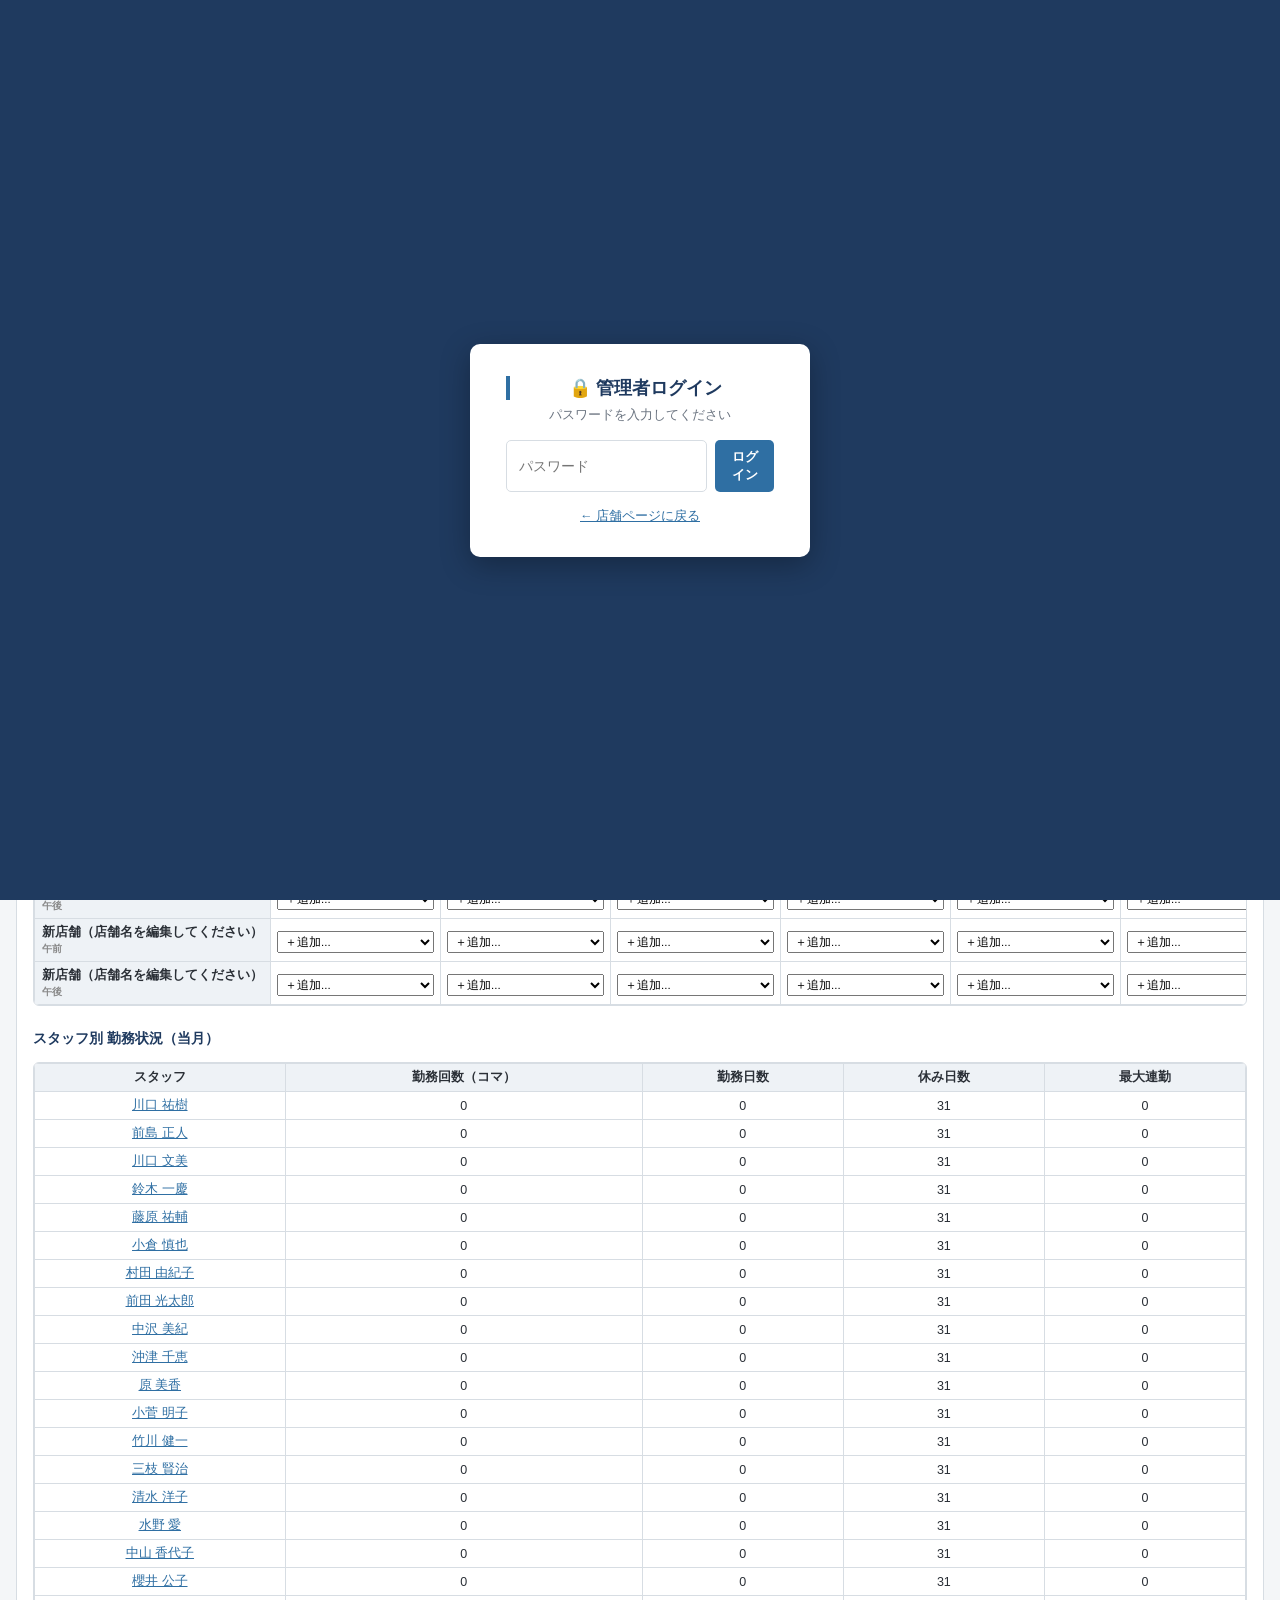
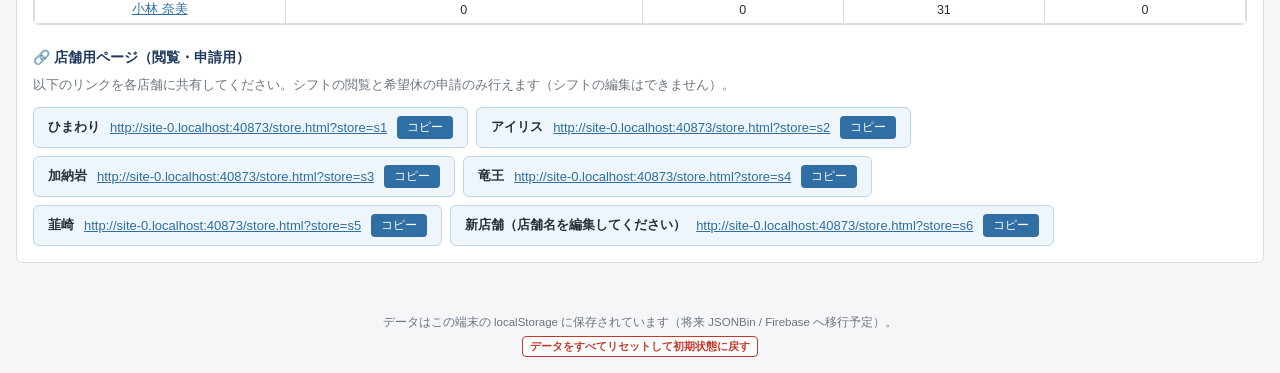
<file: index.html>
<!DOCTYPE html>
<html lang="ja">
<head>
<meta charset="UTF-8">
<meta name="viewport" content="width=device-width, initial-scale=1.0">
<title>薬局シフト管理システム</title>
<link rel="stylesheet" href="style.css">
</head>
<body>

<!-- パスワード認証 -->
<div id="authGate" class="auth-gate">
  <div class="auth-box">
    <h2>🔒 管理者ログイン</h2>
    <p>パスワードを入力してください</p>
    <div id="authForm">
      <input type="password" id="authPass" placeholder="パスワード" autocomplete="off">
      <button type="button" id="authBtn" class="btn btn-primary">ログイン</button>
    </div>
    <p id="authError" class="auth-error" hidden>パスワードが違います</p>
    <a href="store.html" class="auth-back">← 店舗ページに戻る</a>
  </div>
</div>

<header class="app-header">
  <h1>薬局シフト管理システム <span class="ver">MVP</span></h1>
  <nav class="tabs" id="tabNav">
    <button class="tab-btn active" data-tab="dashboard">代表者管理（月間シフト）</button>
    <button class="tab-btn" data-tab="staff">スタッフ管理</button>
    <button class="tab-btn" data-tab="stores">店舗管理</button>
    <button class="tab-btn" data-tab="pattern">基本パターン</button>
    <button class="tab-btn" data-tab="calendar">店舗別カレンダー</button>
    <button class="tab-btn" data-tab="requests">希望休申請一覧</button>
  </nav>
</header>

<main id="appMain">

  <!-- 1. 代表者管理画面（月間シフト） -->
  <section id="tab-dashboard" class="tab-panel active">

    <details class="flow-box" open>
      <summary>📋 作業の流れ（クリックで開閉）</summary>
      <ol class="flow-steps">
        <li><b>スタッフ管理</b>でスタッフを登録する</li>
        <li><b>店舗管理</b>で店舗と必要人数を登録する</li>
        <li><b>基本パターン</b>で曜日ごとの勤務店舗（午前／午後）を設定する</li>
        <li>このページで対象月を選び、<b>「基本パターンから自動生成」</b>を押す</li>
        <li>表を見ながら<b>手動で追加・削除</b>して調整する</li>
        <li><b>希望休申請一覧</b>で店舗からの申請を確認し「反映済み」にする</li>
        <li>内容が固まったら<b>「最終確定」</b>を押す</li>
      </ol>
    </details>

    <div class="panel-toolbar">
      <label>対象月：<input type="month" id="shiftMonth"></label>
      <button id="btnGenerate" class="btn btn-primary">基本パターンから自動生成</button>
      <button id="btnFinalize" class="btn btn-danger">最終確定</button>
      <span id="finalizedBadge" class="badge-final" hidden>確定済み</span>
      <label class="store-filter">店舗フィルタ：
        <select id="storeFilter"><option value="all">すべての店舗</option></select>
      </label>
    </div>

    <p class="hint">スタッフ名をクリックすると、そのスタッフの当月の勤務状況とメモがすぐに確認できます。</p>

    <div class="table-scroll">
      <table id="shiftTable" class="shift-table"></table>
    </div>

    <h3>スタッフ別 勤務状況（当月）</h3>
    <div class="table-scroll">
      <table id="staffStatsTable" class="stats-table"></table>
    </div>

    <h3>🔗 店舗用ページ（閲覧・申請用）</h3>
    <p class="hint">以下のリンクを各店舗に共有してください。シフトの閲覧と希望休の申請のみ行えます（シフトの編集はできません）。</p>
    <div id="storeLinkList" class="store-links"></div>
  </section>

  <!-- スタッフ詳細モーダル -->
  <div id="staffModalOverlay" class="modal-overlay">>
    <div class="modal-box">
      <button id="staffModalClose" class="modal-close">×</button>
      <div id="staffModalBody"></div>
    </div>
  </div>

  <!-- 2. スタッフ管理 -->
  <section id="tab-staff" class="tab-panel">
    <h2>スタッフ管理</h2>
    <form id="staffForm" class="entity-form">
      <input type="hidden" id="staffId">
      <div class="form-row">
        <label>氏名<input type="text" id="staffName" required></label>
        <label>資格<input type="text" id="staffQualification" placeholder="例：薬剤師／登録販売者"></label>
        <label>基本勤務店舗
          <select id="staffBaseStore"></select>
        </label>
      </div>
      <div class="form-row">
        <label>所属店舗（表示用）<input type="text" id="staffHomeStore" placeholder="例：ひまわり"></label>
        <label>給与形態
          <select id="staffWageType">
            <option value="hourly">時給</option>
            <option value="daily">日給</option>
          </select>
        </label>
        <label>金額（円）<input type="number" id="staffWage" min="0" step="1"></label>
      </div>
      <div class="form-row">
        <label class="weekday-off-label">基本休み曜日
          <span class="weekday-checks" id="staffOffDays"></span>
        </label>
      </div>
      <div class="form-row">
        <label class="full-width">メモ<textarea id="staffMemo" rows="2"></textarea></label>
      </div>
      <div class="form-actions">
        <button type="submit" class="btn btn-primary">保存</button>
        <button type="button" id="staffCancel" class="btn btn-light">クリア</button>
      </div>
    </form>
    <div class="table-scroll">
      <table id="staffTable" class="list-table"></table>
    </div>
  </section>

  <!-- 3. 店舗管理 -->
  <section id="tab-stores" class="tab-panel">
    <h2>店舗管理</h2>
    <form id="storeForm" class="entity-form">
      <input type="hidden" id="storeId">
      <div class="form-row">
        <label>店舗名<input type="text" id="storeName" required></label>
        <label>午前 必要人数<input type="number" id="storeAmNeed" min="0" value="1"></label>
        <label>午後 必要人数<input type="number" id="storePmNeed" min="0" value="1"></label>
      </div>
      <div class="form-row">
        <label class="full-width">メモ<textarea id="storeMemo" rows="2"></textarea></label>
      </div>
      <div class="form-actions">
        <button type="submit" class="btn btn-primary">保存</button>
        <button type="button" id="storeCancel" class="btn btn-light">クリア</button>
      </div>
    </form>
    <div class="table-scroll">
      <table id="storeTable" class="list-table"></table>
    </div>
  </section>

  <!-- 4. 基本パターン管理 -->
  <section id="tab-pattern" class="tab-panel">
    <h2>基本パターン管理</h2>
    <p class="hint">スタッフごとに曜日単位の基本勤務（午前／午後にどの店舗へ入るか、休みか）を設定します。月間シフトの自動生成はこのパターンを元に行われます。</p>
    <div class="panel-toolbar">
      <label>スタッフ選択：
        <select id="patternStaffSelect"></select>
      </label>
    </div>
    <div class="table-scroll">
      <table id="patternTable" class="pattern-table"></table>
    </div>
    <div class="form-actions">
      <button id="btnSavePattern" class="btn btn-primary">このスタッフのパターンを保存</button>
    </div>
  </section>

  <!-- 5. 店舗別カレンダー -->
  <section id="tab-calendar" class="tab-panel">
    <h2>店舗別カレンダー表示</h2>
    <div class="panel-toolbar">
      <label>店舗：<select id="calStoreSelect"></select></label>
      <label>対象月：<input type="month" id="calMonth"></label>
    </div>
    <div id="calendarGrid" class="calendar-grid"></div>
  </section>

  <!-- 6. 希望休申請一覧 -->
  <section id="tab-requests" class="tab-panel">
    <h2>希望休・調整申請</h2>
    <p class="hint">仮シフトに対して「どうしても休みたい日」「どうしても入れない店舗」を申請します。店舗側はこの画面から申請のみ行い、シフト全体は自由に変更できません。</p>
    <form id="requestForm" class="entity-form">
      <div class="form-row">
        <label>スタッフ
          <select id="reqStaff"></select>
        </label>
        <label>種別
          <select id="reqType">
            <option value="休み希望">どうしても休みたい日</option>
            <option value="店舗NG">どうしても入れない店舗</option>
          </select>
        </label>
        <label>対象月（反映先）<input type="month" id="reqTargetMonth"></label>
      </div>
      <div class="form-row">
        <label id="reqDateLabel">日付<input type="date" id="reqDate"></label>
        <label id="reqStoreLabel" hidden>対象店舗（NG）
          <select id="reqStore"></select>
        </label>
      </div>
      <div class="form-row">
        <label class="full-width">メモ<textarea id="reqMemo" rows="2" placeholder="理由など"></textarea></label>
      </div>
      <div class="form-actions">
        <button type="submit" class="btn btn-primary">申請を登録</button>
      </div>
    </form>

    <div class="table-scroll">
      <table id="requestTable" class="list-table"></table>
    </div>
  </section>

</main>

<footer class="app-footer">
  データはこの端末の localStorage に保存されています（将来 JSONBin / Firebase へ移行予定）。
  <br><button id="btnResetAll" class="btn btn-xs btn-danger" style="margin-top:6px;">データをすべてリセットして初期状態に戻す</button>
</footer>

<script src="app.js"></script>
</body>
</html>
</file>
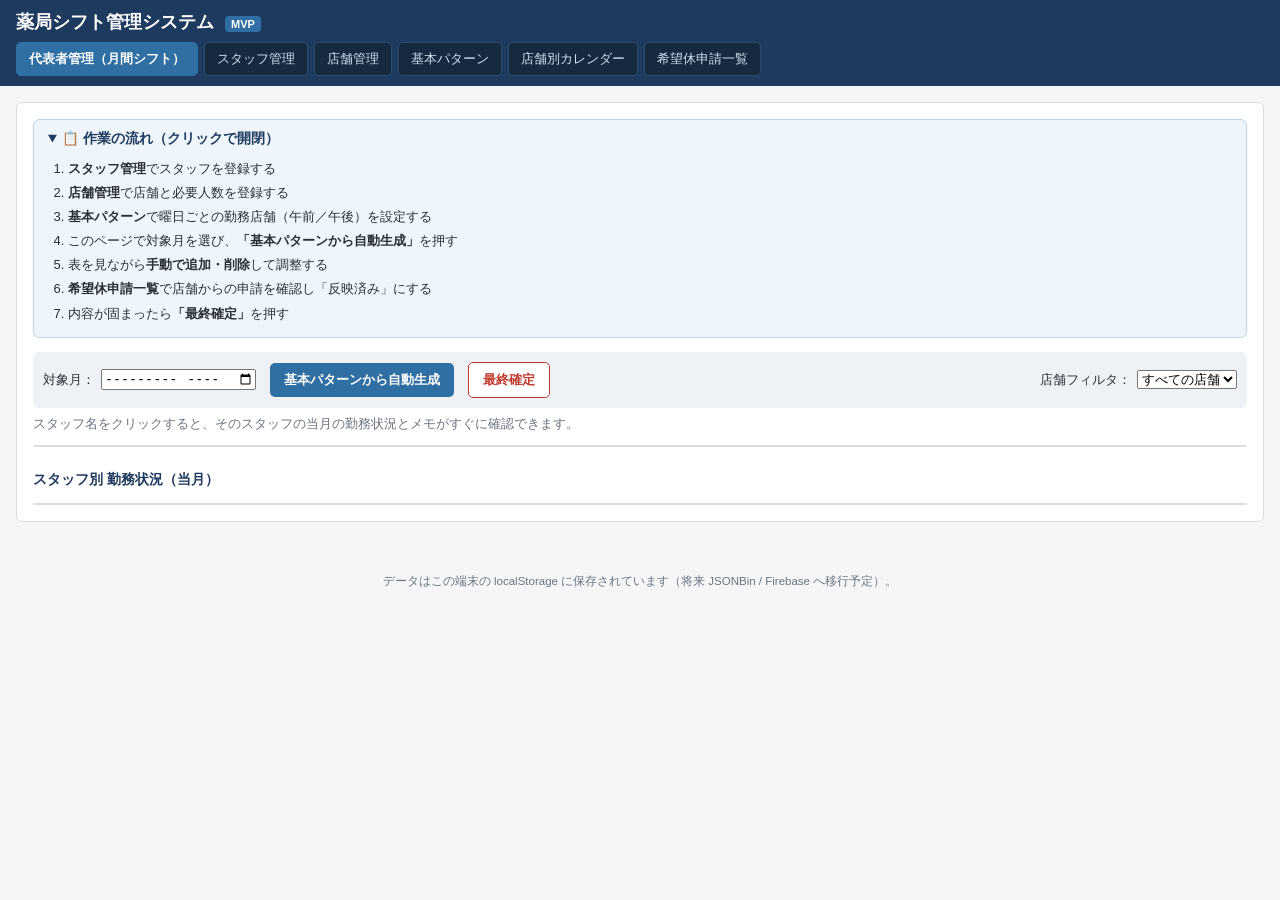
<file: index (1).html>
<!DOCTYPE html>
<html lang="ja">
<head>
<meta charset="UTF-8">
<meta name="viewport" content="width=device-width, initial-scale=1.0">
<title>薬局シフト管理システム</title>
<link rel="stylesheet" href="style.css">
</head>
<body>

<header class="app-header">
  <h1>薬局シフト管理システム <span class="ver">MVP</span></h1>
  <nav class="tabs" id="tabNav">
    <button class="tab-btn active" data-tab="dashboard">代表者管理（月間シフト）</button>
    <button class="tab-btn" data-tab="staff">スタッフ管理</button>
    <button class="tab-btn" data-tab="stores">店舗管理</button>
    <button class="tab-btn" data-tab="pattern">基本パターン</button>
    <button class="tab-btn" data-tab="calendar">店舗別カレンダー</button>
    <button class="tab-btn" data-tab="requests">希望休申請一覧</button>
  </nav>
</header>

<main id="appMain">

  <!-- 1. 代表者管理画面（月間シフト） -->
  <section id="tab-dashboard" class="tab-panel active">

    <details class="flow-box" open>
      <summary>📋 作業の流れ（クリックで開閉）</summary>
      <ol class="flow-steps">
        <li><b>スタッフ管理</b>でスタッフを登録する</li>
        <li><b>店舗管理</b>で店舗と必要人数を登録する</li>
        <li><b>基本パターン</b>で曜日ごとの勤務店舗（午前／午後）を設定する</li>
        <li>このページで対象月を選び、<b>「基本パターンから自動生成」</b>を押す</li>
        <li>表を見ながら<b>手動で追加・削除</b>して調整する</li>
        <li><b>希望休申請一覧</b>で店舗からの申請を確認し「反映済み」にする</li>
        <li>内容が固まったら<b>「最終確定」</b>を押す</li>
      </ol>
    </details>

    <div class="panel-toolbar">
      <label>対象月：<input type="month" id="shiftMonth"></label>
      <button id="btnGenerate" class="btn btn-primary">基本パターンから自動生成</button>
      <button id="btnFinalize" class="btn btn-danger">最終確定</button>
      <span id="finalizedBadge" class="badge-final" hidden>確定済み</span>
      <label class="store-filter">店舗フィルタ：
        <select id="storeFilter"><option value="all">すべての店舗</option></select>
      </label>
    </div>

    <p class="hint">スタッフ名をクリックすると、そのスタッフの当月の勤務状況とメモがすぐに確認できます。</p>

    <div class="table-scroll">
      <table id="shiftTable" class="shift-table"></table>
    </div>

    <h3>スタッフ別 勤務状況（当月）</h3>
    <div class="table-scroll">
      <table id="staffStatsTable" class="stats-table"></table>
    </div>
  </section>

  <!-- スタッフ詳細モーダル -->
  <div id="staffModalOverlay" class="modal-overlay" hidden>
    <div class="modal-box">
      <button id="staffModalClose" class="modal-close">×</button>
      <div id="staffModalBody"></div>
    </div>
  </div>

  <!-- 2. スタッフ管理 -->
  <section id="tab-staff" class="tab-panel">
    <h2>スタッフ管理</h2>
    <form id="staffForm" class="entity-form">
      <input type="hidden" id="staffId">
      <div class="form-row">
        <label>氏名<input type="text" id="staffName" required></label>
        <label>資格<input type="text" id="staffQualification" placeholder="例：薬剤師／登録販売者"></label>
        <label>基本勤務店舗
          <select id="staffBaseStore"></select>
        </label>
      </div>
      <div class="form-row">
        <label>所属店舗（表示用）<input type="text" id="staffHomeStore" placeholder="例：ひまわり"></label>
        <label>給与形態
          <select id="staffWageType">
            <option value="hourly">時給</option>
            <option value="daily">日給</option>
          </select>
        </label>
        <label>金額（円）<input type="number" id="staffWage" min="0" step="1"></label>
      </div>
      <div class="form-row">
        <label class="weekday-off-label">基本休み曜日
          <span class="weekday-checks" id="staffOffDays"></span>
        </label>
      </div>
      <div class="form-row">
        <label class="full-width">メモ<textarea id="staffMemo" rows="2"></textarea></label>
      </div>
      <div class="form-actions">
        <button type="submit" class="btn btn-primary">保存</button>
        <button type="button" id="staffCancel" class="btn btn-light">クリア</button>
      </div>
    </form>
    <div class="table-scroll">
      <table id="staffTable" class="list-table"></table>
    </div>
  </section>

  <!-- 3. 店舗管理 -->
  <section id="tab-stores" class="tab-panel">
    <h2>店舗管理</h2>
    <form id="storeForm" class="entity-form">
      <input type="hidden" id="storeId">
      <div class="form-row">
        <label>店舗名<input type="text" id="storeName" required></label>
        <label>午前 必要人数<input type="number" id="storeAmNeed" min="0" value="1"></label>
        <label>午後 必要人数<input type="number" id="storePmNeed" min="0" value="1"></label>
      </div>
      <div class="form-row">
        <label class="full-width">メモ<textarea id="storeMemo" rows="2"></textarea></label>
      </div>
      <div class="form-actions">
        <button type="submit" class="btn btn-primary">保存</button>
        <button type="button" id="storeCancel" class="btn btn-light">クリア</button>
      </div>
    </form>
    <div class="table-scroll">
      <table id="storeTable" class="list-table"></table>
    </div>
  </section>

  <!-- 4. 基本パターン管理 -->
  <section id="tab-pattern" class="tab-panel">
    <h2>基本パターン管理</h2>
    <p class="hint">スタッフごとに曜日単位の基本勤務（午前／午後にどの店舗へ入るか、休みか）を設定します。月間シフトの自動生成はこのパターンを元に行われます。</p>
    <div class="panel-toolbar">
      <label>スタッフ選択：
        <select id="patternStaffSelect"></select>
      </label>
    </div>
    <div class="table-scroll">
      <table id="patternTable" class="pattern-table"></table>
    </div>
    <div class="form-actions">
      <button id="btnSavePattern" class="btn btn-primary">このスタッフのパターンを保存</button>
    </div>
  </section>

  <!-- 5. 店舗別カレンダー -->
  <section id="tab-calendar" class="tab-panel">
    <h2>店舗別カレンダー表示</h2>
    <div class="panel-toolbar">
      <label>店舗：<select id="calStoreSelect"></select></label>
      <label>対象月：<input type="month" id="calMonth"></label>
    </div>
    <div id="calendarGrid" class="calendar-grid"></div>
  </section>

  <!-- 6. 希望休申請一覧 -->
  <section id="tab-requests" class="tab-panel">
    <h2>希望休・調整申請</h2>
    <p class="hint">仮シフトに対して「どうしても休みたい日」「どうしても入れない店舗」を申請します。店舗側はこの画面から申請のみ行い、シフト全体は自由に変更できません。</p>
    <form id="requestForm" class="entity-form">
      <div class="form-row">
        <label>スタッフ
          <select id="reqStaff"></select>
        </label>
        <label>種別
          <select id="reqType">
            <option value="休み希望">どうしても休みたい日</option>
            <option value="店舗NG">どうしても入れない店舗</option>
          </select>
        </label>
        <label>対象月（反映先）<input type="month" id="reqTargetMonth"></label>
      </div>
      <div class="form-row">
        <label id="reqDateLabel">日付<input type="date" id="reqDate"></label>
        <label id="reqStoreLabel" hidden>対象店舗（NG）
          <select id="reqStore"></select>
        </label>
      </div>
      <div class="form-row">
        <label class="full-width">メモ<textarea id="reqMemo" rows="2" placeholder="理由など"></textarea></label>
      </div>
      <div class="form-actions">
        <button type="submit" class="btn btn-primary">申請を登録</button>
      </div>
    </form>

    <div class="table-scroll">
      <table id="requestTable" class="list-table"></table>
    </div>
  </section>

</main>

<footer class="app-footer">
  データはこの端末の localStorage に保存されています（将来 JSONBin / Firebase へ移行予定）。
</footer>

<script src="app.js"></script>
</body>
</html>
</file>
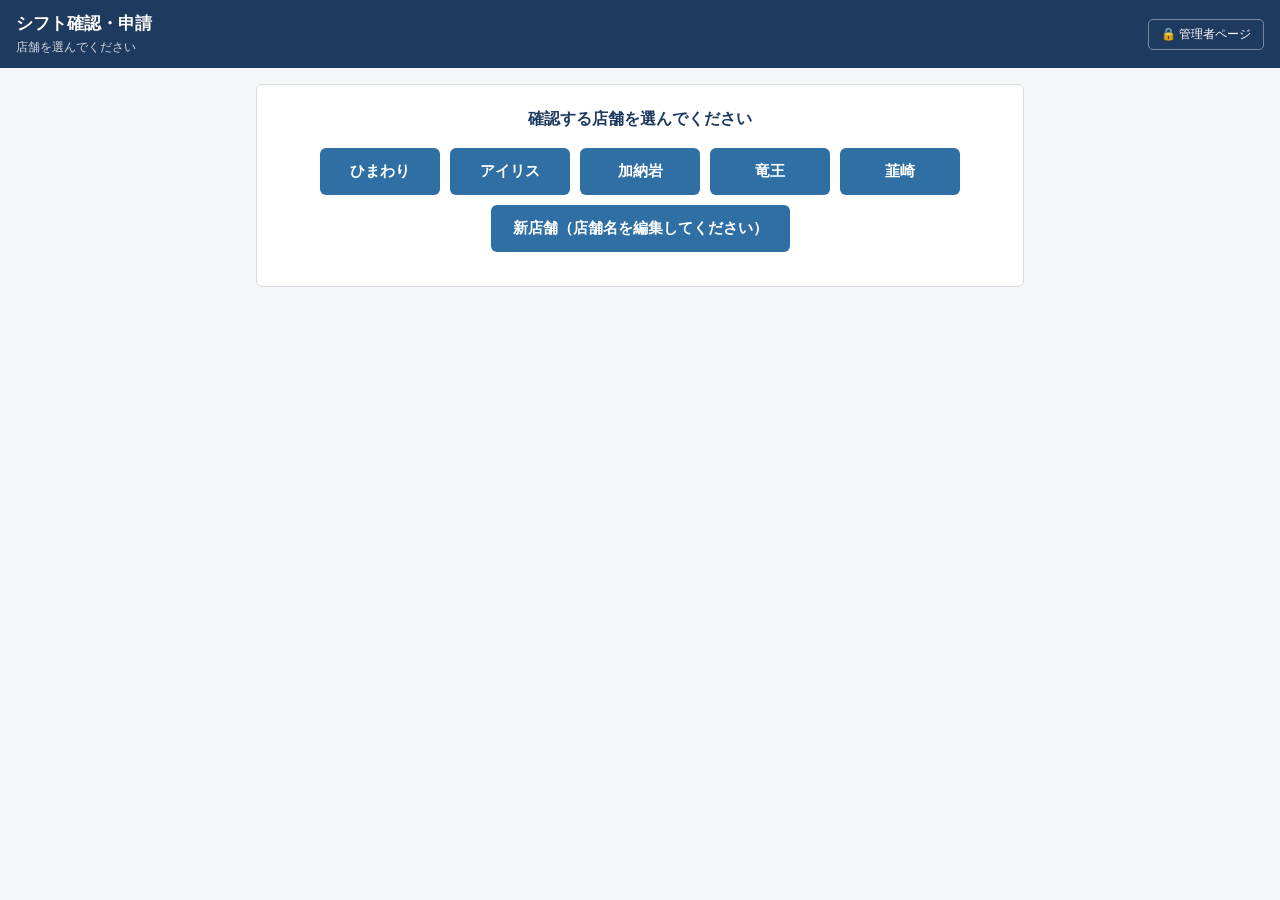
<file: store.html>
<!DOCTYPE html>
<html lang="ja">
<head>
<meta charset="UTF-8">
<meta name="viewport" content="width=device-width, initial-scale=1.0">
<title>シフト確認・申請</title>
<style>
:root{
  --navy:#1f3a5f;--accent:#2f6fa3;--bg:#f4f6f8;--panel:#fff;
  --border:#d7dde3;--text:#2a2f36;--muted:#6b7480;
  --danger:#c0392b;--danger-bg:#fdecea;--ok:#2e7d4f;--ok-bg:#e8f5ec;
  --radius:6px;
}
*{box-sizing:border-box;}
html,body{margin:0;padding:0;background:var(--bg);color:var(--text);
  font-family:"Hiragino Sans","Yu Gothic UI","Segoe UI",sans-serif;font-size:14px;}

header{background:var(--navy);color:#fff;padding:12px 16px;}
header h1{margin:0;font-size:17px;font-weight:600;}
header p{margin:4px 0 0;font-size:12px;opacity:.8;}

main{padding:16px;max-width:800px;margin:0 auto;}

/* ---- select screen ---- */
.select-screen{background:var(--panel);border:1px solid var(--border);border-radius:var(--radius);
  padding:24px;text-align:center;}
.select-screen h2{margin-top:0;font-size:16px;color:var(--navy);}
.store-btns{display:flex;flex-wrap:wrap;gap:10px;justify-content:center;margin:18px 0 10px;}
.store-btn{background:var(--accent);color:#fff;border:none;border-radius:var(--radius);
  padding:14px 22px;font-size:15px;cursor:pointer;font-weight:600;min-width:120px;}
.store-btn:hover{background:#255a85;}

/* ---- main view ---- */
.view-panel{background:var(--panel);border:1px solid var(--border);border-radius:var(--radius);
  padding:16px;margin-bottom:16px;}
.view-panel h2{margin:0 0 10px;font-size:15px;border-left:4px solid var(--accent);padding-left:8px;}
.hint{color:var(--muted);font-size:12.5px;margin-top:-4px;}
.toolbar{display:flex;flex-wrap:wrap;gap:12px;align-items:center;margin-bottom:12px;
  padding:10px;background:#eef2f6;border-radius:var(--radius);}
.toolbar label{font-size:13px;display:flex;align-items:center;gap:6px;}
.btn{border:none;border-radius:5px;padding:8px 14px;font-size:13px;cursor:pointer;font-weight:600;}
.btn-primary{background:var(--accent);color:#fff;}.btn-primary:hover{background:#255a85;}
.btn-light{background:#e3e7eb;color:var(--text);}
.btn-back{background:none;color:#fff;border:1px solid rgba(255,255,255,.4);padding:6px 12px;
  border-radius:5px;cursor:pointer;font-size:12px;margin-left:auto;}
.btn-back:hover{background:rgba(255,255,255,.15);}

/* ---- calendar ---- */
.calendar{display:grid;grid-template-columns:repeat(7,1fr);gap:5px;margin-top:10px;}
.cal-head{text-align:center;font-weight:600;color:var(--muted);font-size:12px;padding:4px;}
.cal-cell{border:1px solid var(--border);border-radius:5px;min-height:80px;padding:5px;
  background:#fff;font-size:11.5px;}
.cal-cell.blank{background:transparent;border:none;}
.cal-date{font-weight:700;color:var(--navy);margin-bottom:3px;}
.cal-cell.sun .cal-date{color:var(--danger);}
.cal-cell.sat .cal-date{color:var(--accent);}
.cal-label{color:var(--muted);font-size:10px;margin-top:3px;}
.cal-names{font-size:11.5px;}

/* ---- form ---- */
.req-form{background:#fafbfc;border:1px solid var(--border);border-radius:var(--radius);padding:14px;margin-bottom:14px;}
.form-row{display:flex;flex-wrap:wrap;gap:12px;margin-bottom:10px;}
.form-row label{display:flex;flex-direction:column;font-size:12.5px;color:var(--muted);gap:4px;min-width:140px;flex:1;}
.form-row label.full{flex:1 1 100%;min-width:100%;}
.form-row input,.form-row select,.form-row textarea{
  font-size:13.5px;padding:6px 8px;border:1px solid var(--border);border-radius:4px;font-family:inherit;color:var(--text);}

/* ---- request list ---- */
.req-list{width:100%;border-collapse:collapse;font-size:13px;margin-top:8px;}
.req-list th,.req-list td{border:1px solid var(--border);padding:6px 8px;text-align:left;}
.req-list thead th{background:#eef2f6;position:sticky;top:0;}
.status-badge{display:inline-block;padding:2px 8px;border-radius:10px;font-size:11.5px;font-weight:600;}
.status-未確認{background:#f0e6c0;color:#8a6d00;}
.status-確認済み{background:#d0e4f5;color:#1a5a8a;}
.status-反映済み{background:var(--ok-bg);color:var(--ok);}
.status-却下{background:var(--danger-bg);color:var(--danger);}

.back-link{display:inline-block;margin-top:12px;color:var(--accent);font-size:13px;cursor:pointer;}

@media(max-width:600px){
  .calendar{grid-template-columns:repeat(7,1fr);gap:3px;}
  .cal-cell{min-height:60px;padding:3px;font-size:10.5px;}
  .form-row label{min-width:100%;}
}
</style>
</head>
<body>

<header>
  <div style="display:flex;align-items:center;">
    <div>
      <h1 id="headerTitle">シフト確認・申請</h1>
      <p id="headerSub">店舗を選んでください</p>
    </div>
    <div style="margin-left:auto;display:flex;gap:8px;">
      <button class="btn-back" id="btnBack" hidden onclick="showSelectScreen()">← 店舗選択に戻る</button>
      <a href="index.html" class="btn-back" style="text-decoration:none;">🔒 管理者ページ</a>
    </div>
  </div>
</header>

<main>
  <!-- 店舗選択画面 -->
  <div id="selectScreen" class="select-screen">
    <h2>確認する店舗を選んでください</h2>
    <div class="store-btns" id="storeBtns"></div>
  </div>

  <!-- メイン表示 -->
  <div id="mainView" hidden>

    <!-- カレンダー -->
    <div class="view-panel">
      <h2>📅 今月のシフト</h2>
      <div class="toolbar">
        <label>対象月：<input type="month" id="viewMonth"></label>
      </div>
      <div class="calendar" id="calGrid"></div>
    </div>

    <!-- 申請フォーム -->
    <div class="view-panel">
      <h2>📝 希望休・調整の申請</h2>
      <p class="hint">仮シフトに対して「どうしても休みたい日」「どうしても入れない店舗」があればここから申請してください。代表者が確認・反映します。</p>
      <form class="req-form" id="reqForm">
        <div class="form-row">
          <label>申請するスタッフ
            <select id="frmStaff"></select>
          </label>
          <label>種別
            <select id="frmType">
              <option value="休み希望">どうしても休みたい日</option>
              <option value="店舗NG">どうしても入れない店舗</option>
            </select>
          </label>
        </div>
        <div class="form-row">
          <label id="frmDateWrap">日付<input type="date" id="frmDate"></label>
          <label id="frmStoreWrap" hidden>対象店舗
            <select id="frmStore"></select>
          </label>
          <label>対象月（反映先）<input type="month" id="frmMonth"></label>
        </div>
        <div class="form-row">
          <label class="full">メモ（理由など）<textarea id="frmMemo" rows="2"></textarea></label>
        </div>
        <button type="submit" class="btn btn-primary">申請する</button>
      </form>
    </div>

    <!-- 申請履歴 -->
    <div class="view-panel">
      <h2>📋 この店舗の申請一覧</h2>
      <table class="req-list" id="reqTable"></table>
    </div>

  </div>
</main>

<script>
const STORAGE_KEY = "pharmacyShiftDB_v1";
const WEEKDAYS = ["日","月","火","水","木","金","土"];

/* ---- データ読み取り（readonlyで使う） ---- */
function loadDB(){
  const raw = localStorage.getItem(STORAGE_KEY);
  return raw ? JSON.parse(raw) : null;
}
function saveDB(data){
  localStorage.setItem(STORAGE_KEY, JSON.stringify(data));
}
function uid(p){ return p+"_"+Date.now().toString(36)+Math.random().toString(36).slice(2,6); }

let db = loadDB();
let currentStoreId = null;

/* ---- URLパラメータで店舗を自動選択 ---- */
function init(){
  if(!db){
    document.getElementById("selectScreen").innerHTML =
      `<h2>データがありません</h2><p>先に管理者画面（index.html）でスタッフ・店舗を登録してください。</p>`;
    return;
  }
  renderStoreButtons();
  const params = new URLSearchParams(location.search);
  const sid = params.get("store");
  if(sid && db.stores.find(s=>s.id===sid)){
    selectStore(sid);
  }
}

function renderStoreButtons(){
  const wrap = document.getElementById("storeBtns");
  wrap.innerHTML = db.stores.map(s=>
    `<button class="store-btn" data-id="${s.id}">${esc(s.name)}</button>`
  ).join("");
  wrap.addEventListener("click", e=>{
    const btn = e.target.closest(".store-btn");
    if(btn) selectStore(btn.dataset.id);
  });
}

function selectStore(storeId){
  currentStoreId = storeId;
  const store = db.stores.find(s=>s.id===storeId);
  document.getElementById("headerTitle").textContent = store.name + " — シフト確認";
  document.getElementById("headerSub").textContent = "シフトの確認と希望休の申請ができます";
  document.getElementById("selectScreen").hidden = true;
  document.getElementById("mainView").hidden = false;
  document.getElementById("btnBack").hidden = false;

  const ym = defaultMonth();
  document.getElementById("viewMonth").value = ym;
  document.getElementById("frmMonth").value = ym;

  fillStaffSelect();
  fillStoreSelect();
  renderCalendar();
  renderRequests();
}

function showSelectScreen(){
  currentStoreId = null;
  document.getElementById("headerTitle").textContent = "シフト確認・申請";
  document.getElementById("headerSub").textContent = "店舗を選んでください";
  document.getElementById("selectScreen").hidden = false;
  document.getElementById("mainView").hidden = true;
  document.getElementById("btnBack").hidden = true;
}

function defaultMonth(){
  const now = new Date();
  return now.getFullYear()+"-"+String(now.getMonth()+1).padStart(2,"0");
}

function getMonthDates(ym){
  const [y,m] = ym.split("-").map(Number);
  const days = new Date(y,m,0).getDate();
  const list = [];
  for(let d=1;d<=days;d++){
    const dt = new Date(y,m-1,d);
    list.push({iso:`${y}-${String(m).padStart(2,"0")}-${String(d).padStart(2,"0")}`, day:d, weekday:dt.getDay()});
  }
  return list;
}

function surname(staffId){
  const st = db.staff.find(s=>s.id===staffId);
  return st ? st.name.split(/[\s　]+/)[0] : "?";
}

/* ---- カレンダー描画 ---- */
function renderCalendar(){
  db = loadDB();
  const grid = document.getElementById("calGrid");
  const ym = document.getElementById("viewMonth").value;
  const shift = db.shifts[ym] || {assignments:[]};
  const dates = getMonthDates(ym);

  let html = WEEKDAYS.map(w=>`<div class="cal-head">${w}</div>`).join("");
  for(let i=0;i<dates[0].weekday;i++) html += `<div class="cal-cell blank"></div>`;

  dates.forEach(d=>{
    const am = shift.assignments.filter(a=>a.date===d.iso && a.storeId===currentStoreId && a.shift==="AM").map(a=>surname(a.staffId));
    const pm = shift.assignments.filter(a=>a.date===d.iso && a.storeId===currentStoreId && a.shift==="PM").map(a=>surname(a.staffId));
    const cls = d.weekday===0?"sun":d.weekday===6?"sat":"";
    html += `<div class="cal-cell ${cls}">
      <div class="cal-date">${d.day}</div>
      <div class="cal-label">午前</div><div class="cal-names">${am.length?am.map(esc).join(" "):"—"}</div>
      <div class="cal-label">午後</div><div class="cal-names">${pm.length?pm.map(esc).join(" "):"—"}</div>
    </div>`;
  });
  grid.innerHTML = html;
}

document.getElementById("viewMonth").addEventListener("change", renderCalendar);

/* ---- スタッフ・店舗セレクト ---- */
function fillStaffSelect(){
  const sel = document.getElementById("frmStaff");
  const storeStaff = db.staff.filter(s=>s.baseStore===currentStoreId);
  const others = db.staff.filter(s=>s.baseStore!==currentStoreId);
  let html = `<optgroup label="この店舗のスタッフ">`;
  storeStaff.forEach(s=>{ html+=`<option value="${s.id}">${esc(s.name)}</option>`; });
  html += `</optgroup>`;
  if(others.length){
    html += `<optgroup label="他店舗のスタッフ">`;
    others.forEach(s=>{ html+=`<option value="${s.id}">${esc(s.name)}</option>`; });
    html += `</optgroup>`;
  }
  sel.innerHTML = html;
}

function fillStoreSelect(){
  document.getElementById("frmStore").innerHTML =
    db.stores.map(s=>`<option value="${s.id}">${esc(s.name)}</option>`).join("");
}

document.getElementById("frmType").addEventListener("change", e=>{
  const ng = e.target.value==="店舗NG";
  document.getElementById("frmStoreWrap").hidden = !ng;
});

/* ---- 申請送信 ---- */
document.getElementById("reqForm").addEventListener("submit", e=>{
  e.preventDefault();
  db = loadDB(); // 最新を取得
  const type = document.getElementById("frmType").value;
  const staffId = document.getElementById("frmStaff").value;
  const month = document.getElementById("frmMonth").value;
  const date = document.getElementById("frmDate").value;
  const storeId = document.getElementById("frmStore").value;
  const memo = document.getElementById("frmMemo").value.trim();

  if(!staffId || !month){ alert("スタッフと対象月を選んでください。"); return; }
  if(type==="休み希望" && !date){ alert("休みたい日付を選んでください。"); return; }

  db.requests.push({
    id: uid("r"),
    staffId, type, targetMonth: month,
    date: date || null,
    storeId: type==="店舗NG" ? storeId : null,
    fromStore: currentStoreId,
    memo,
    status: "未確認"
  });
  saveDB(db);
  document.getElementById("reqForm").reset();
  document.getElementById("frmMonth").value = document.getElementById("viewMonth").value;
  alert("申請を送信しました。代表者が確認後、反映されます。");
  renderRequests();
});

/* ---- 申請一覧 ---- */
function renderRequests(){
  db = loadDB();
  const tbl = document.getElementById("reqTable");
  const myReqs = db.requests.filter(r=>r.fromStore===currentStoreId ||
    db.staff.some(s=>s.id===r.staffId && s.baseStore===currentStoreId));

  if(!myReqs.length){
    tbl.innerHTML = `<tbody><tr><td style="padding:12px;color:var(--muted);text-align:center;">まだ申請はありません</td></tr></tbody>`;
    return;
  }
  let thead = `<thead><tr><th>スタッフ</th><th>種別</th><th>日付/店舗</th><th>メモ</th><th>状態</th></tr></thead>`;
  let rows = myReqs.slice().reverse().map(r=>{
    const st = db.staff.find(s=>s.id===r.staffId);
    const target = r.type==="休み希望" ? (r.date||"-") :
      (db.stores.find(s=>s.id===r.storeId)?.name||"-");
    return `<tr>
      <td>${st?esc(st.name):"?"}</td>
      <td>${esc(r.type)}</td>
      <td>${esc(target)}</td>
      <td>${esc(r.memo||"")}</td>
      <td><span class="status-badge status-${r.status}">${r.status}</span></td>
    </tr>`;
  }).join("");
  tbl.innerHTML = thead + `<tbody>${rows}</tbody>`;
}

function esc(s){
  return String(s??"").replace(/[&<>"']/g,c=>({"&":"&amp;","<":"&lt;",">":"&gt;","\"":"&quot;","'":"&#39;"}[c]));
}

init();
</script>
</body>
</html>
</file>
<file: style.css>
:root{
  --navy:#1f3a5f;
  --navy-dark:#16293f;
  --accent:#2f6fa3;
  --bg:#f4f6f8;
  --panel:#ffffff;
  --border:#d7dde3;
  --text:#2a2f36;
  --muted:#6b7480;
  --danger:#c0392b;
  --danger-bg:#fdecea;
  --warn:#b8860b;
  --ok:#2e7d4f;
  --ok-bg:#e8f5ec;
  --radius:6px;
}

/* ---- auth gate ---- */
.auth-gate{position:fixed;inset:0;background:var(--navy);
  display:flex;align-items:center;justify-content:center;z-index:100;}
.auth-gate.authenticated{display:none;}
.auth-box{background:#fff;border-radius:10px;padding:32px 36px;text-align:center;
  max-width:340px;width:90%;box-shadow:0 8px 30px rgba(0,0,0,.3);}
.auth-box h2{margin:0 0 6px;font-size:18px;color:var(--navy);}
.auth-box p{color:var(--muted);font-size:13px;margin:0 0 16px;}
.auth-box #authForm{display:flex;gap:8px;}
.auth-box input{flex:1;padding:10px 12px;border:1px solid var(--border);border-radius:5px;
  font-size:14px;font-family:inherit;}
.auth-error{color:var(--danger);font-size:12.5px;margin:10px 0 0;}
.auth-back{display:inline-block;margin-top:16px;color:var(--accent);font-size:12.5px;}

*{box-sizing:border-box;}
html,body{margin:0;padding:0;background:var(--bg);color:var(--text);
  font-family:"Hiragino Sans","Yu Gothic UI","Segoe UI",sans-serif;font-size:14px;}

/* ---- header / nav ---- */
.app-header{background:var(--navy);color:#fff;padding:10px 16px;}
.app-header h1{margin:0 0 8px 0;font-size:18px;font-weight:600;}
.app-header .ver{font-size:11px;background:var(--accent);padding:2px 6px;border-radius:4px;margin-left:6px;}
.tabs{display:flex;flex-wrap:wrap;gap:6px;}
.tab-btn{background:var(--navy-dark);color:#cfe0f0;border:1px solid #2a4a6e;
  padding:7px 12px;border-radius:5px;cursor:pointer;font-size:13px;white-space:nowrap;}
.tab-btn:hover{background:#234666;}
.tab-btn.active{background:var(--accent);color:#fff;border-color:var(--accent);font-weight:600;}

main{padding:16px;max-width:1500px;margin:0 auto;}
.tab-panel{display:none;background:var(--panel);border:1px solid var(--border);
  border-radius:var(--radius);padding:16px;margin-bottom:20px;}
.tab-panel.active{display:block;}
h2{margin-top:0;font-size:17px;border-left:4px solid var(--accent);padding-left:8px;}
h3{font-size:14px;color:var(--navy);margin-top:24px;}
.hint{color:var(--muted);font-size:12.5px;margin-top:-4px;}

/* ---- toolbar / forms ---- */
.panel-toolbar{display:flex;flex-wrap:wrap;gap:14px;align-items:center;
  margin-bottom:12px;padding:10px;background:#eef2f6;border-radius:var(--radius);}
.panel-toolbar label{font-size:13px;display:flex;align-items:center;gap:6px;}
.store-filter{margin-left:auto;}

.btn{border:none;border-radius:5px;padding:8px 14px;font-size:13px;cursor:pointer;font-weight:600;}
.btn-primary{background:var(--accent);color:#fff;}
.btn-primary:hover{background:#255a85;}
.btn-light{background:#e3e7eb;color:var(--text);}
.btn-light:hover{background:#d3d9df;}
.btn-danger{background:#fff;color:var(--danger);border:1px solid var(--danger);}
.btn-danger:hover{background:var(--danger-bg);}
.btn-xs{padding:2px 7px;font-size:11px;border-radius:4px;}

.badge-final{background:var(--ok-bg);color:var(--ok);border:1px solid var(--ok);
  padding:4px 10px;border-radius:14px;font-size:12px;font-weight:600;}

.entity-form{background:#fafbfc;border:1px solid var(--border);border-radius:var(--radius);
  padding:14px;margin-bottom:16px;}
.form-row{display:flex;flex-wrap:wrap;gap:14px;margin-bottom:10px;}
.form-row label{display:flex;flex-direction:column;font-size:12.5px;color:var(--muted);gap:4px;min-width:150px;flex:1;}
.form-row label.full-width{flex:1 1 100%;min-width:100%;}
.form-row input,.form-row select,.form-row textarea{
  font-size:13.5px;padding:6px 8px;border:1px solid var(--border);border-radius:4px;
  font-family:inherit;color:var(--text);background:#fff;}
.weekday-off-label{flex:1 1 100%;}
.weekday-checks{display:flex;gap:10px;flex-wrap:wrap;color:var(--text);font-size:13px;}
.weekday-checks label{flex-direction:row;align-items:center;min-width:auto;color:var(--text);}
.form-actions{display:flex;gap:8px;}

/* ---- tables ---- */
.table-scroll{overflow-x:auto;border:1px solid var(--border);border-radius:var(--radius);}
table{border-collapse:collapse;width:100%;font-size:12.5px;}
table th,table td{border:1px solid var(--border);padding:5px 7px;text-align:center;white-space:nowrap;}
table thead th{background:#eef2f6;position:sticky;top:0;z-index:2;}

.list-table th,.list-table td{white-space:normal;text-align:left;}
.list-table{font-size:13px;}
.list-table tr:hover{background:#f5f8fa;}
.row-actions{display:flex;gap:6px;}

/* ---- flow box ---- */
.flow-box{background:#eef5fb;border:1px solid #bcd6ea;border-radius:var(--radius);
  padding:10px 14px;margin-bottom:14px;font-size:13px;}
.flow-box summary{cursor:pointer;font-weight:700;color:var(--navy);font-size:13.5px;}
.flow-steps{margin:10px 0 2px 20px;padding:0;line-height:1.7;}
.flow-steps li{margin-bottom:2px;}

/* ---- shift table (見やすさ改善) ---- */
.shift-table .store-col{position:sticky;left:0;background:#eef2f6;z-index:3;text-align:left;
  min-width:90px;font-weight:600;}
.shift-table th.store-col{z-index:4;}
.shift-table td.cell-day{min-width:170px;max-width:240px;vertical-align:top;padding:6px;white-space:normal;}
.chip-list{display:flex;flex-wrap:wrap;gap:4px;margin-bottom:4px;align-items:flex-start;}
.cell-chip{display:inline-flex;align-items:center;gap:3px;background:#e7eef5;
  border-radius:10px;padding:2px 6px 2px 9px;font-size:12px;line-height:1.6;}
.cell-chip .chip-name{cursor:pointer;}
.cell-chip .chip-name:hover{text-decoration:underline;color:var(--accent);}
.cell-chip button{background:none;border:none;color:var(--danger);cursor:pointer;font-weight:700;padding:0 2px;font-size:13px;}
.cell-add-select{width:100%;font-size:11.5px;margin-top:2px;padding:3px;}
.weekend-col{background:#fbf6e9;}

/* ---- stats table ---- */
.stats-table td.flag{color:var(--danger);font-weight:700;}
.stats-table td.staff-name-link{cursor:pointer;color:var(--accent);text-decoration:underline;}

/* ---- modal ---- */
.modal-overlay{position:fixed;inset:0;background:rgba(20,30,40,.45);
  display:none;align-items:center;justify-content:center;z-index:50;}
.modal-overlay.open{display:flex;}
.modal-box{background:#fff;border-radius:8px;padding:22px 26px;max-width:420px;width:90%;
  position:relative;box-shadow:0 8px 30px rgba(0,0,0,.25);max-height:80vh;overflow-y:auto;}
.modal-close{position:absolute;top:10px;right:12px;background:none;border:none;
  font-size:20px;color:var(--muted);cursor:pointer;}
.modal-box h3{margin:0 0 10px 0;color:var(--navy);font-size:16px;border:none;padding:0;}
.modal-box dl{margin:0;font-size:13px;}
.modal-box dt{color:var(--muted);margin-top:8px;font-size:11.5px;}
.modal-box dd{margin:2px 0 0 0;font-size:13.5px;}
.modal-box .modal-memo{background:#f6f8fa;border-radius:5px;padding:8px;margin-top:4px;white-space:pre-wrap;}

/* ---- pattern table ---- */
.pattern-table select{font-size:12px;width:100%;}
.pattern-table td,.pattern-table th{padding:6px;}

/* ---- calendar ---- */
.calendar-grid{display:grid;grid-template-columns:repeat(7,1fr);gap:6px;margin-top:10px;}
.cal-head{text-align:center;font-weight:600;color:var(--muted);font-size:12px;padding:4px;}
.cal-cell{border:1px solid var(--border);border-radius:5px;min-height:88px;padding:4px;background:#fff;font-size:11px;}
.cal-cell.blank{background:transparent;border:none;}
.cal-date{font-weight:700;color:var(--navy);margin-bottom:3px;}
.cal-shift-label{color:var(--muted);font-size:10px;margin-top:3px;}
.cal-staff{font-size:11px;}
.cal-cell.sun .cal-date{color:var(--danger);}
.cal-cell.sat .cal-date{color:var(--accent);}

/* ---- status select coloring ---- */
select.status-未確認{color:var(--muted);}
select.status-確認済み{color:var(--accent);}
select.status-反映済み{color:var(--ok);font-weight:600;}
select.status-却下{color:var(--danger);}

.app-footer{text-align:center;color:var(--muted);font-size:11.5px;padding:16px;}

/* ---- store links ---- */
.store-links{display:flex;flex-wrap:wrap;gap:8px;margin-top:6px;}
.store-link-card{background:#eef5fb;border:1px solid #bcd6ea;border-radius:var(--radius);
  padding:8px 14px;font-size:13px;display:flex;align-items:center;gap:10px;}
.store-link-card a{color:var(--accent);word-break:break-all;}
.store-link-card .copy-link{background:var(--accent);color:#fff;border:none;border-radius:4px;
  padding:4px 10px;cursor:pointer;font-size:11.5px;white-space:nowrap;}

@media (max-width:720px){
  main{padding:8px;}
  .tab-panel{padding:10px;}
  .form-row label{min-width:120px;}
  .panel-toolbar{flex-direction:column;align-items:stretch;}
  .store-filter{margin-left:0;}
}
</file>
